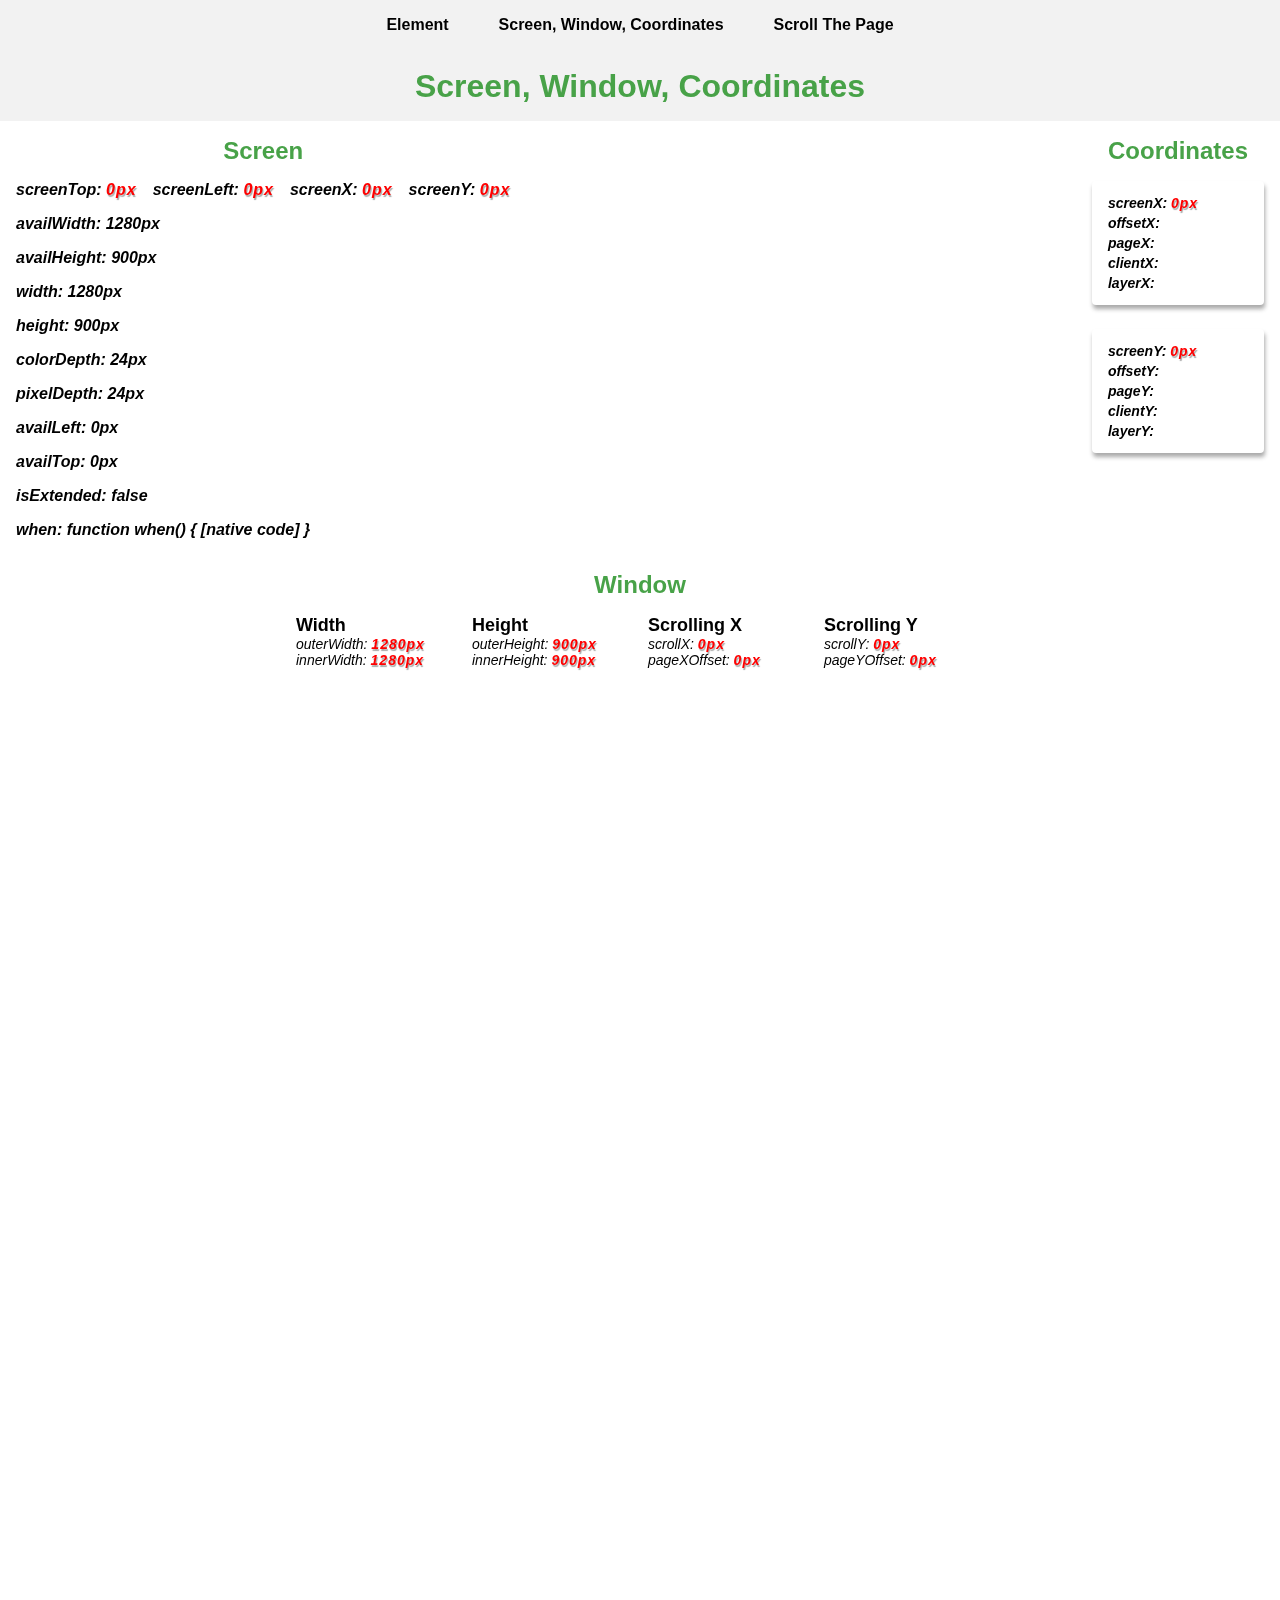
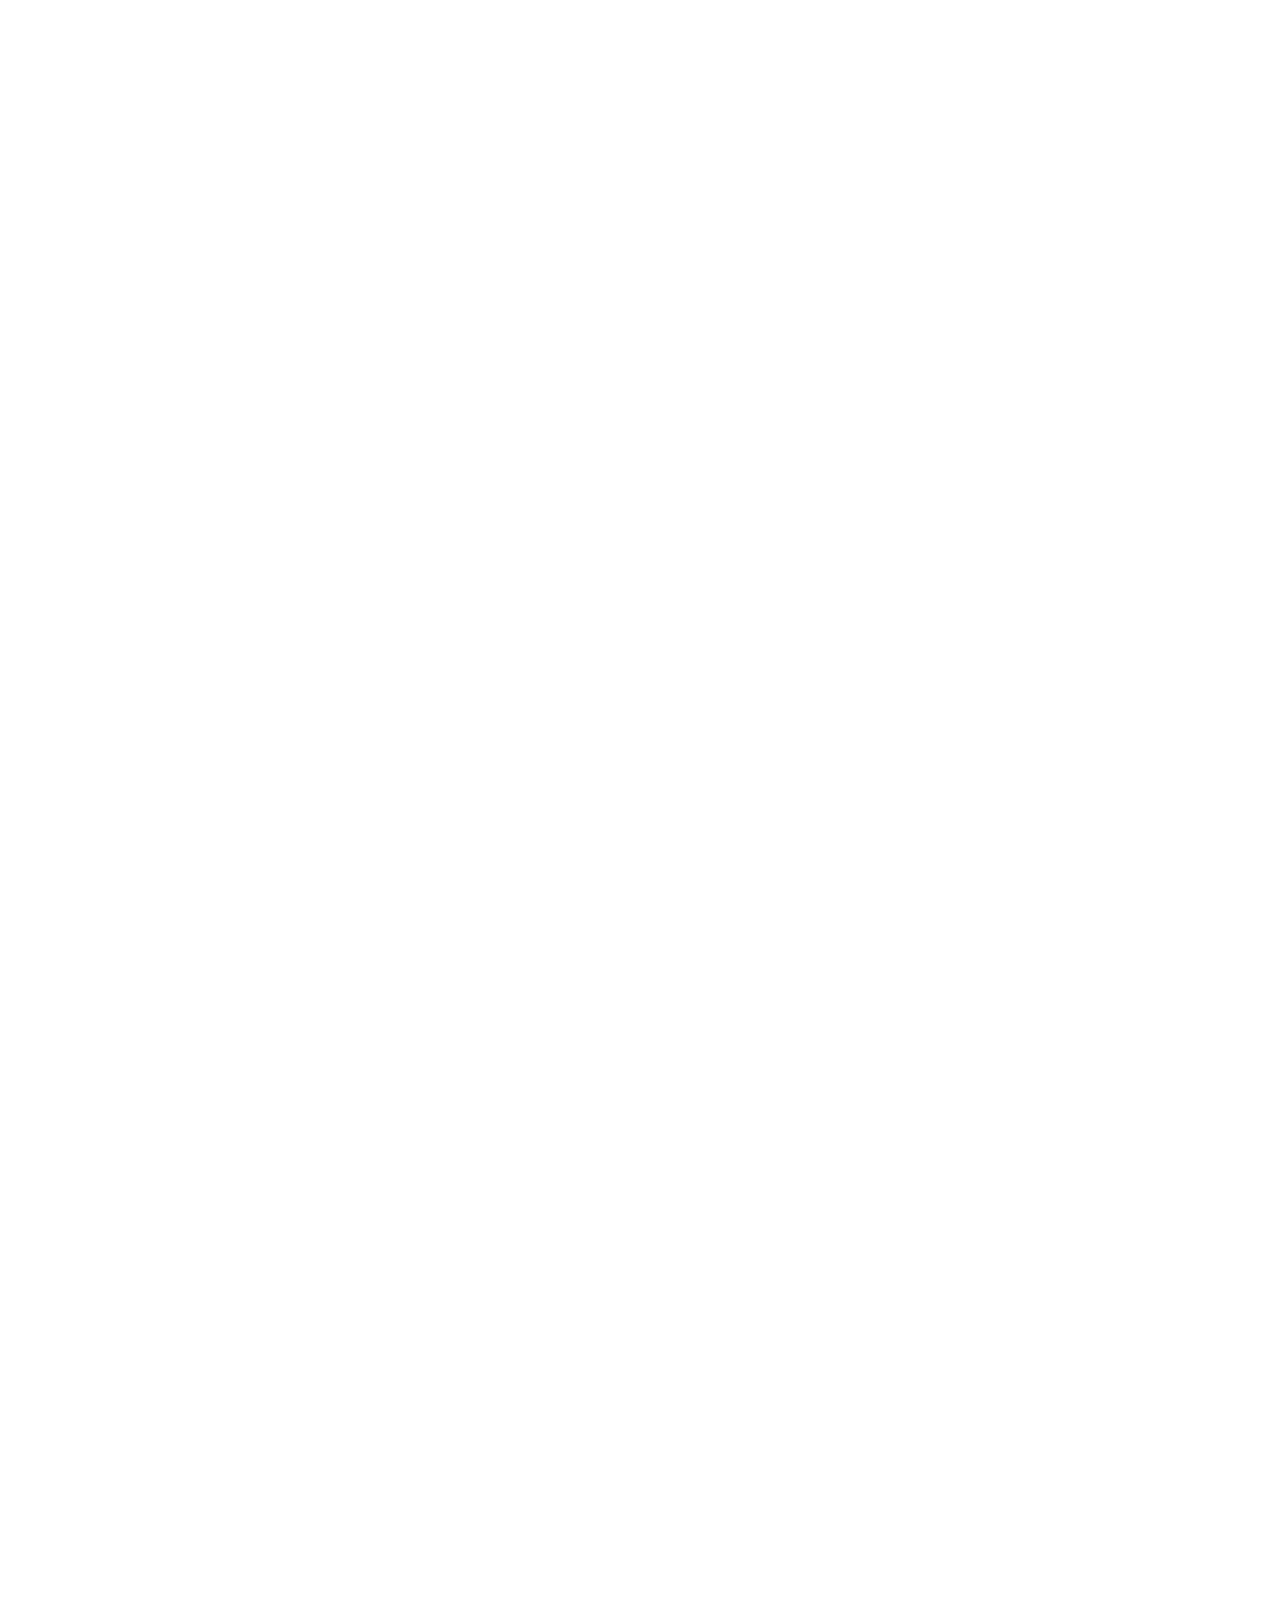
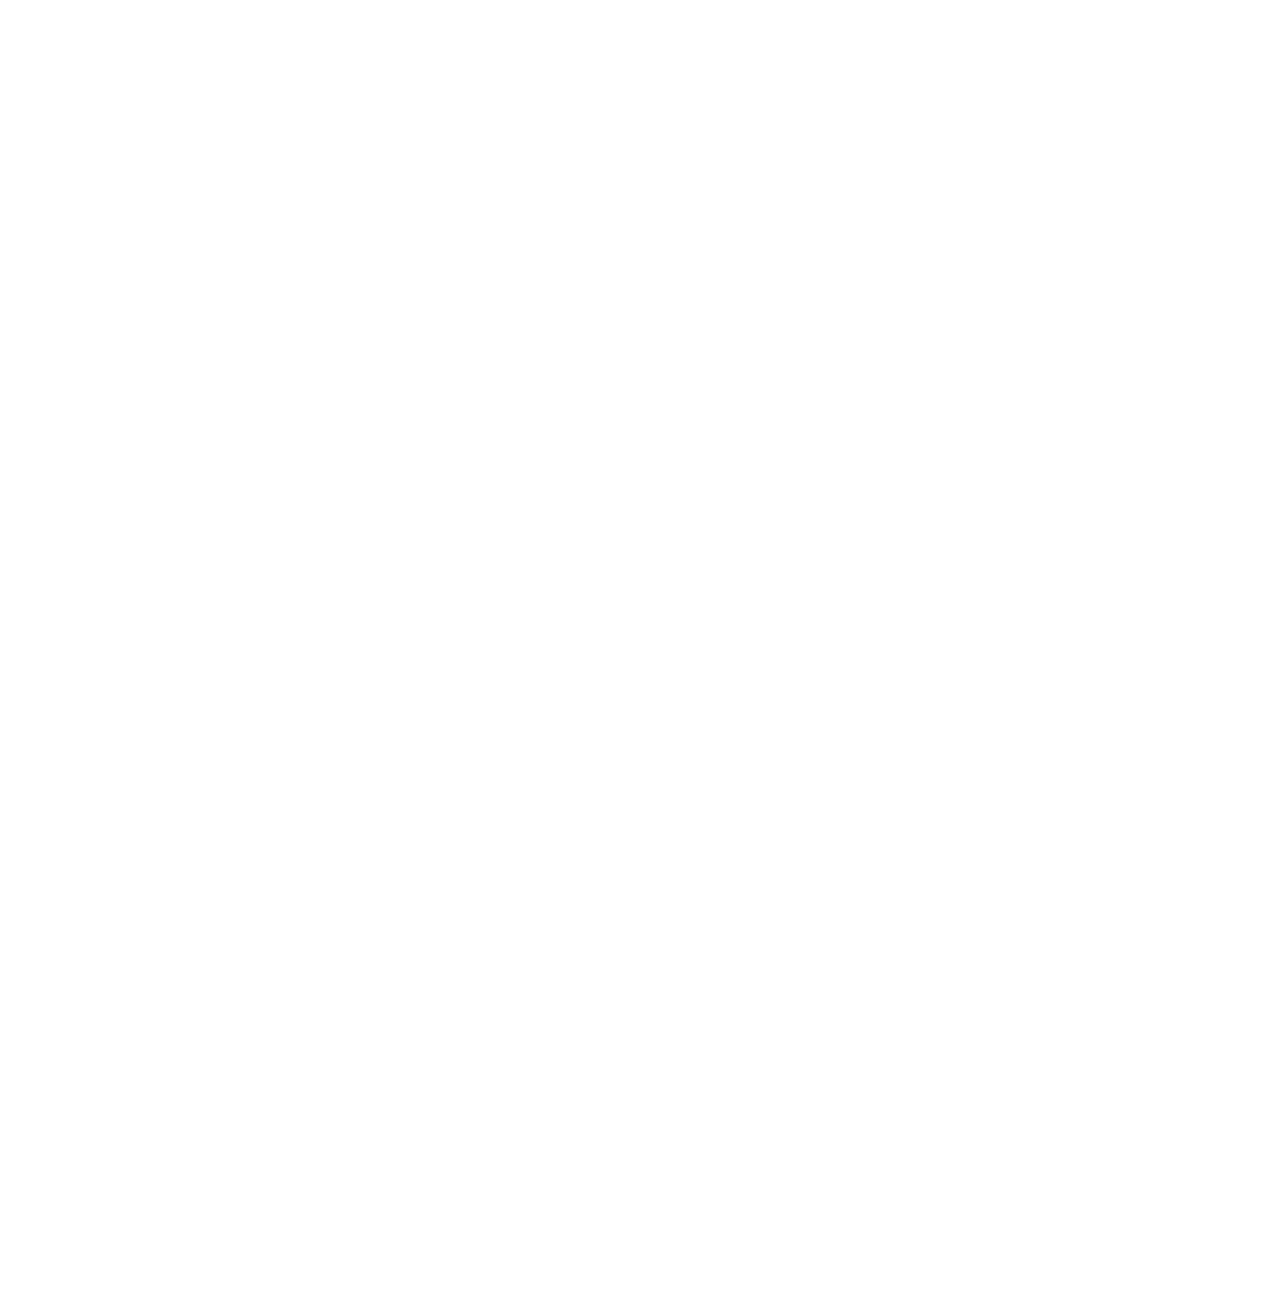
<file: views/screenWindowCoords.html>
<!DOCTYPE html>
<html lang="en">

<head>
  <meta charset="UTF-8">
  <meta name="viewport" content="width=device-width, initial-scale=1.0">
  <title>Screen, Window, Coordinates</title>
  <link rel="stylesheet" href="../css/screenWindowCoords.css">
  <script type="module" src="../js/screenWindowCoords.js"></script>
</head>

<body>
  <main>
    <header>
      <nav>
        <ul>
          <li><a href="../index.html">Element</a></li>
          <li><a href="./screenWindowCoords.html">Screen, Window, Coordinates</a></li>
          <li><a href="./scrollResizeMove.html">Scroll The Page</a></li>
        </ul>
      </nav>
      <h1>Screen, Window, Coordinates</h1>
    </header>
    <div>
      <section class="screen">
        <h2>Screen</h2>
        <ul>
          <li>screenTop: <span class="screenSpan" data-name="screenTop"></span></li>
          <li>screenLeft: <span class="screenSpan" data-name="screenLeft"></span></li>
          <li>screenX: <span class="screenSpan" data-name="screenX"></span></li>
          <li>screenY: <span class="screenSpan" data-name="screenY"></span></li>
        </ul>
        <ul class="screenDetails" id="screenDetails"></ul>
      </section>
      <section class="coordinates">
        <h2>Coordinates</h2>
        <div>
          <ul>
            <li>screenX: <span class="list__span" data-name="screenX"></span></li>
            <li>offsetX: <span class="list__span" data-name="offsetX"></span></li>
            <li>pageX: <span class="list__span" data-name="pageX"></span></li>
            <li>clientX: <span class="list__span" data-name="clientX"></span></li>
            <li>layerX: <span class="list__span" data-name="layerX"></span></li>
          </ul>
          <ul>
            <li>screenY: <span class="list__span" data-name="screenY"></span></li>
            <li>offsetY: <span class="list__span" data-name="offsetY"></span></li>
            <li>pageY: <span class="list__span" data-name="pageY"></span></li>
            <li>clientY: <span class="list__span" data-name="clientY"></span></li>
            <li>layerY: <span class="list__span" data-name="layerY"></span></li>
          </ul>
        </div>
      </section>
    </div>
    <section class="window">
      <h2>Window</h2>
      <div>
        <dl>
          <dt>Width</dt>
          <dd>outerWidth: <span class="windowSpan" data-name="outerWidth"></span></dd>
          <dd>innerWidth: <span class="windowSpan" data-name="innerWidth"></span></dd>
        </dl>
        <dl>
          <dt>Height</dt>
          <dd>outerHeight: <span class="windowSpan" data-name="outerHeight"></span></dd>
          <dd>innerHeight: <span class="windowSpan" data-name="innerHeight"></span></dd>
        </dl>
        <dl>
          <dt>Scrolling X</dt>
          <dd>scrollX: <span class="windowSpan" data-name="scrollX"></span></dd>
          <dd>pageXOffset: <span class="windowSpan" data-name="pageXOffset"></span></dd>
        </dl>
        <dl>
          <dt>Scrolling Y</dt>
          <dd>scrollY: <span class="windowSpan" data-name="scrollY"></span></dd>
          <dd>pageYOffset: <span class="windowSpan" data-name="pageYOffset"></span></dd>
        </dl>
      </div>
    </section>
  </main>
</body>

</html>
</file>
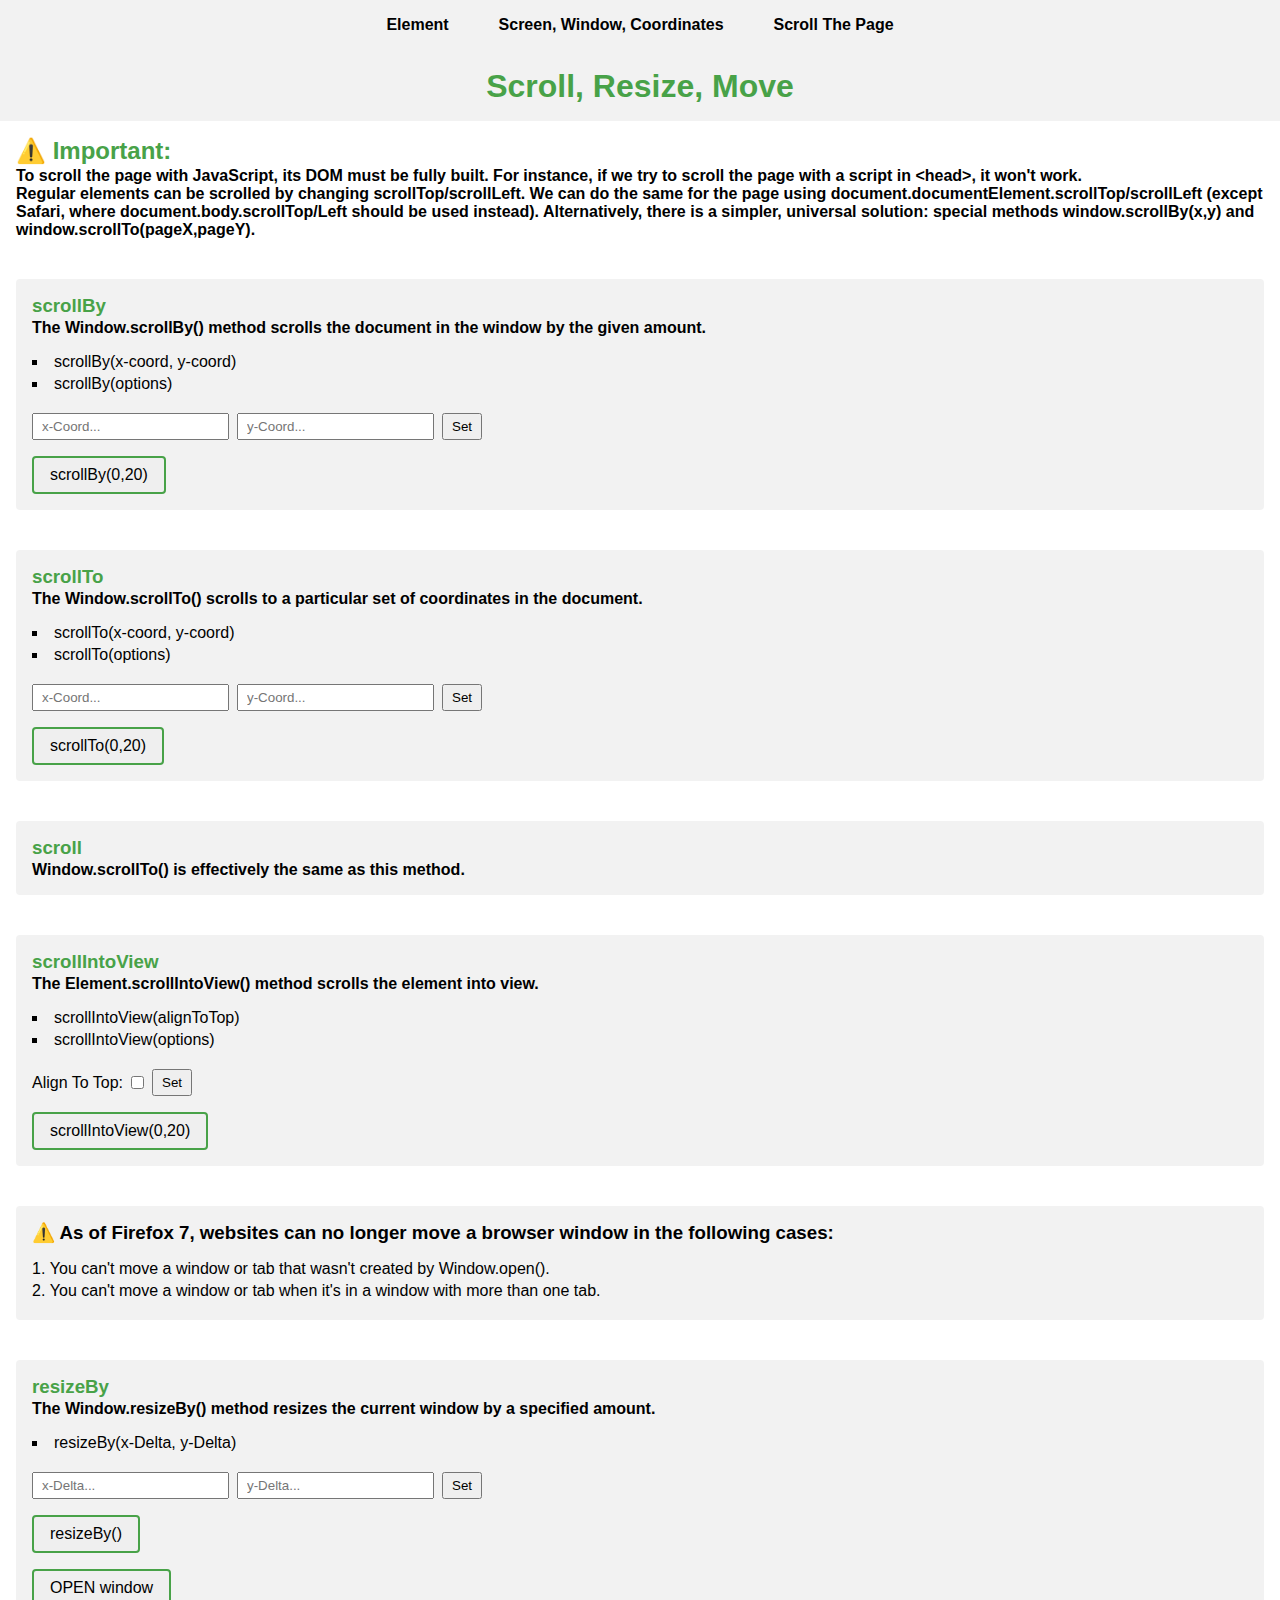
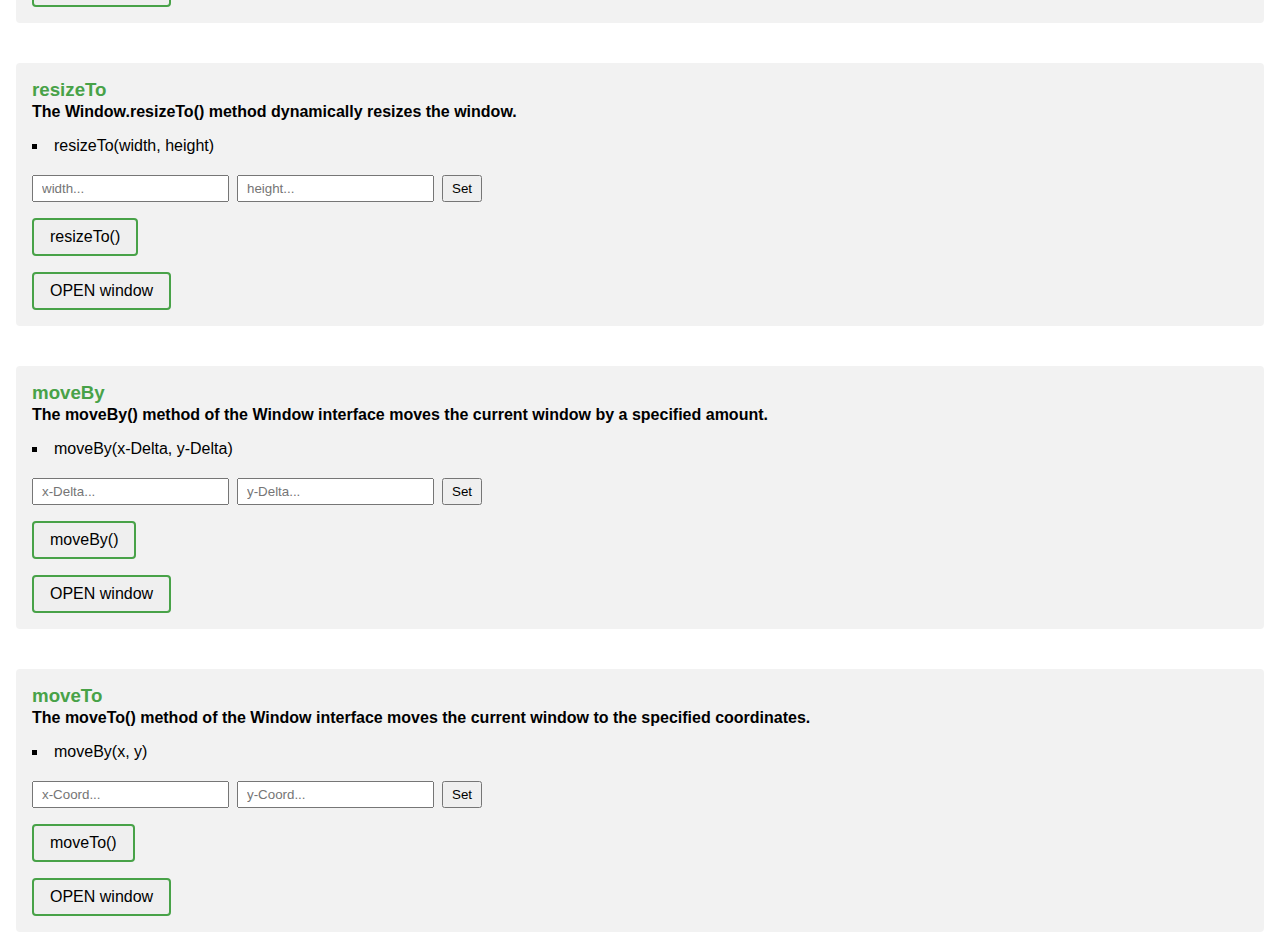
<file: views/scrollResizeMove.html>
<!DOCTYPE html>
<html lang="en">

<head>
  <meta charset="UTF-8">
  <meta name="viewport" content="width=device-width, initial-scale=1.0">
  <title>Scroll, Resize, Move</title>
  <link rel="stylesheet" href="../css/scrollResizeMove.css">
  <script type="module" src="../js/scrollResizeMove.js"></script>
</head>

<body>
  <header>
    <nav>
      <ul>
        <li><a href="../index.html">Element</a></li>
        <li><a href="./screenWindowCoords.html">Screen, Window, Coordinates</a></li>
        <li><a href="./scrollResizeMove.html">Scroll The Page</a></li>
      </ul>
    </nav>
    <h1>Scroll, Resize, Move</h1>
  </header>
  <section>
    <hgroup>
      <h2>⚠️ Important:</h2>
      <p> To scroll the page with JavaScript, its DOM must be fully built. For instance, if we try to scroll the page
        with a script in <code>&lt;head&gt;</code>, it won't work. </p>
      <p> Regular elements can be scrolled by changing scrollTop/scrollLeft. We can do the same for the page using
        document.documentElement.scrollTop/scrollLeft (except Safari, where document.body.scrollTop/Left should be used
        instead). Alternatively, there is a simpler, universal solution: special methods window.scrollBy(x,y) and
        window.scrollTo(pageX,pageY). </p>
    </hgroup>
    <article>
      <hgroup>
        <h3>scrollBy</h3>
        <p>The Window.scrollBy() method scrolls the document in the window by the given amount.</p>
      </hgroup>
      <ul>
        <li><code>scrollBy(x-coord, y-coord)</code></li>
        <li><code>scrollBy(options)</code></li>
      </ul>
      <div>
        <form>
          <input type="number" name="x" placeholder="x-Coord...">
          <input type="number" name="y" placeholder="y-Coord...">
          <input type="submit" value="Set">
        </form>
        <button type="button" id="scrollBy">scrollBy(<span></span>)</button>
      </div>
    </article>
    <article>
      <hgroup>
        <h3>scrollTo</h3>
        <p>The Window.scrollTo() scrolls to a particular set of coordinates in the document.</p>
      </hgroup>
      <ul>
        <li><code>scrollTo(x-coord, y-coord)</code></li>
        <li>
          <code>scrollTo(options)</code>
        </li>
      </ul>
      <div>
        <form>
          <input type="number" name="x" placeholder="x-Coord...">
          <input type="number" name="y" placeholder="y-Coord...">
          <input type="submit" value="Set">
        </form>
        <button type="button" id="scrollTo">scrollTo(<span></span>)</button>
      </div>
    </article>
    <article>
      <hgroup>
        <h3>scroll</h3>
        <p>Window.scrollTo() is effectively the same as this method.</p>
      </hgroup>
    </article>
    <article>
      <hgroup>
        <h3>scrollIntoView</h3>
        <p>The Element.scrollIntoView() method scrolls the element into view.</p>
      </hgroup>
      <ul>
        <li><code>scrollIntoView(alignToTop)</code></li>
        <li><code>scrollIntoView(options)</code></li>
      </ul>
      <div>
        <form>
          <label for="alignToTop">Align To Top:</label>
          <input type="checkbox" name="alignToTop" value="true" id="alignToTop">
          <input type="submit" value="Set">
        </form>
        <button type="button" id="scrollIntoView">scrollIntoView(<span></span>)</button>
      </div>
    </article>
    <article>
      <h3>⚠️ As of Firefox 7, websites can no longer move a browser window in the following cases:</h3>
      <ol>
        <li>You can't move a window or tab that wasn't created by Window.open().</li>
        <li>You can't move a window or tab when it's in a window with more than one tab.</li>
      </ol>
    </article>
    <article>
      <hgroup>
        <h3>resizeBy</h3>
        <p>The Window.resizeBy() method resizes the current window by a specified amount.</p>
      </hgroup>
      <ul>
        <li>
          <code>resizeBy(x-Delta, y-Delta)</code>
        </li>
      </ul>
      <div>
        <form>
          <input type="text" name="x" placeholder="x-Delta...">
          <input type="text" name="y" placeholder="y-Delta...">
          <input type="submit" value="Set">
        </form>
        <button type="button" id="resizeBy">resizeBy(<span></span>)</button>
        <button type="button" class="openWindow">OPEN window</button>
      </div>
    </article>
    <article>
      <hgroup>
        <h3>resizeTo</h3>
        <p>The Window.resizeTo() method dynamically resizes the window.</p>
      </hgroup>
      <ul>
        <li><code>resizeTo(width, height)</code></li>
      </ul>
      <div>
        <form>
          <input type="text" name="x" placeholder="width...">
          <input type="text" name="y" placeholder="height...">
          <input type="submit" value="Set">
        </form>
        <button type="button" id="resizeTo">resizeTo(<span></span>)</button>
        <button type="button" class="openWindow">OPEN window</button>
      </div>
    </article>
    <article>
      <hgroup>
        <h3>moveBy</h3>
        <p>The moveBy() method of the Window interface moves the current window by a specified amount.</p>
      </hgroup>
      <ul>
        <li><code>moveBy(x-Delta, y-Delta)</code></li>
      </ul>
      <div>
        <form>
          <input type="text" name="x" placeholder="x-Delta...">
          <input type="text" name="y" placeholder="y-Delta...">
          <input type="submit" value="Set">
        </form>
        <button type="button" id="moveBy">moveBy(<span></span>)</button>
        <button type="button" class="openWindow">OPEN window</button>
      </div>
    </article>
    <article>
      <hgroup>
        <h3>moveTo</h3>
        <p>The moveTo() method of the Window interface moves the current window to the specified coordinates.</p>
      </hgroup>
      <ul>
        <li><code>moveBy(x, y)</code></li>
      </ul>
      <div>
        <form>
          <input type="text" name="x" placeholder="x-Coord...">
          <input type="text" name="y" placeholder="y-Coord...">
          <input type="submit" value="Set">
        </form>
        <button type="button" id="moveTo">moveTo(<span></span>)</button>
        <button type="button" class="openWindow">OPEN window</button>
      </div>
    </article>
  </section>
</body>

</html>
</file>
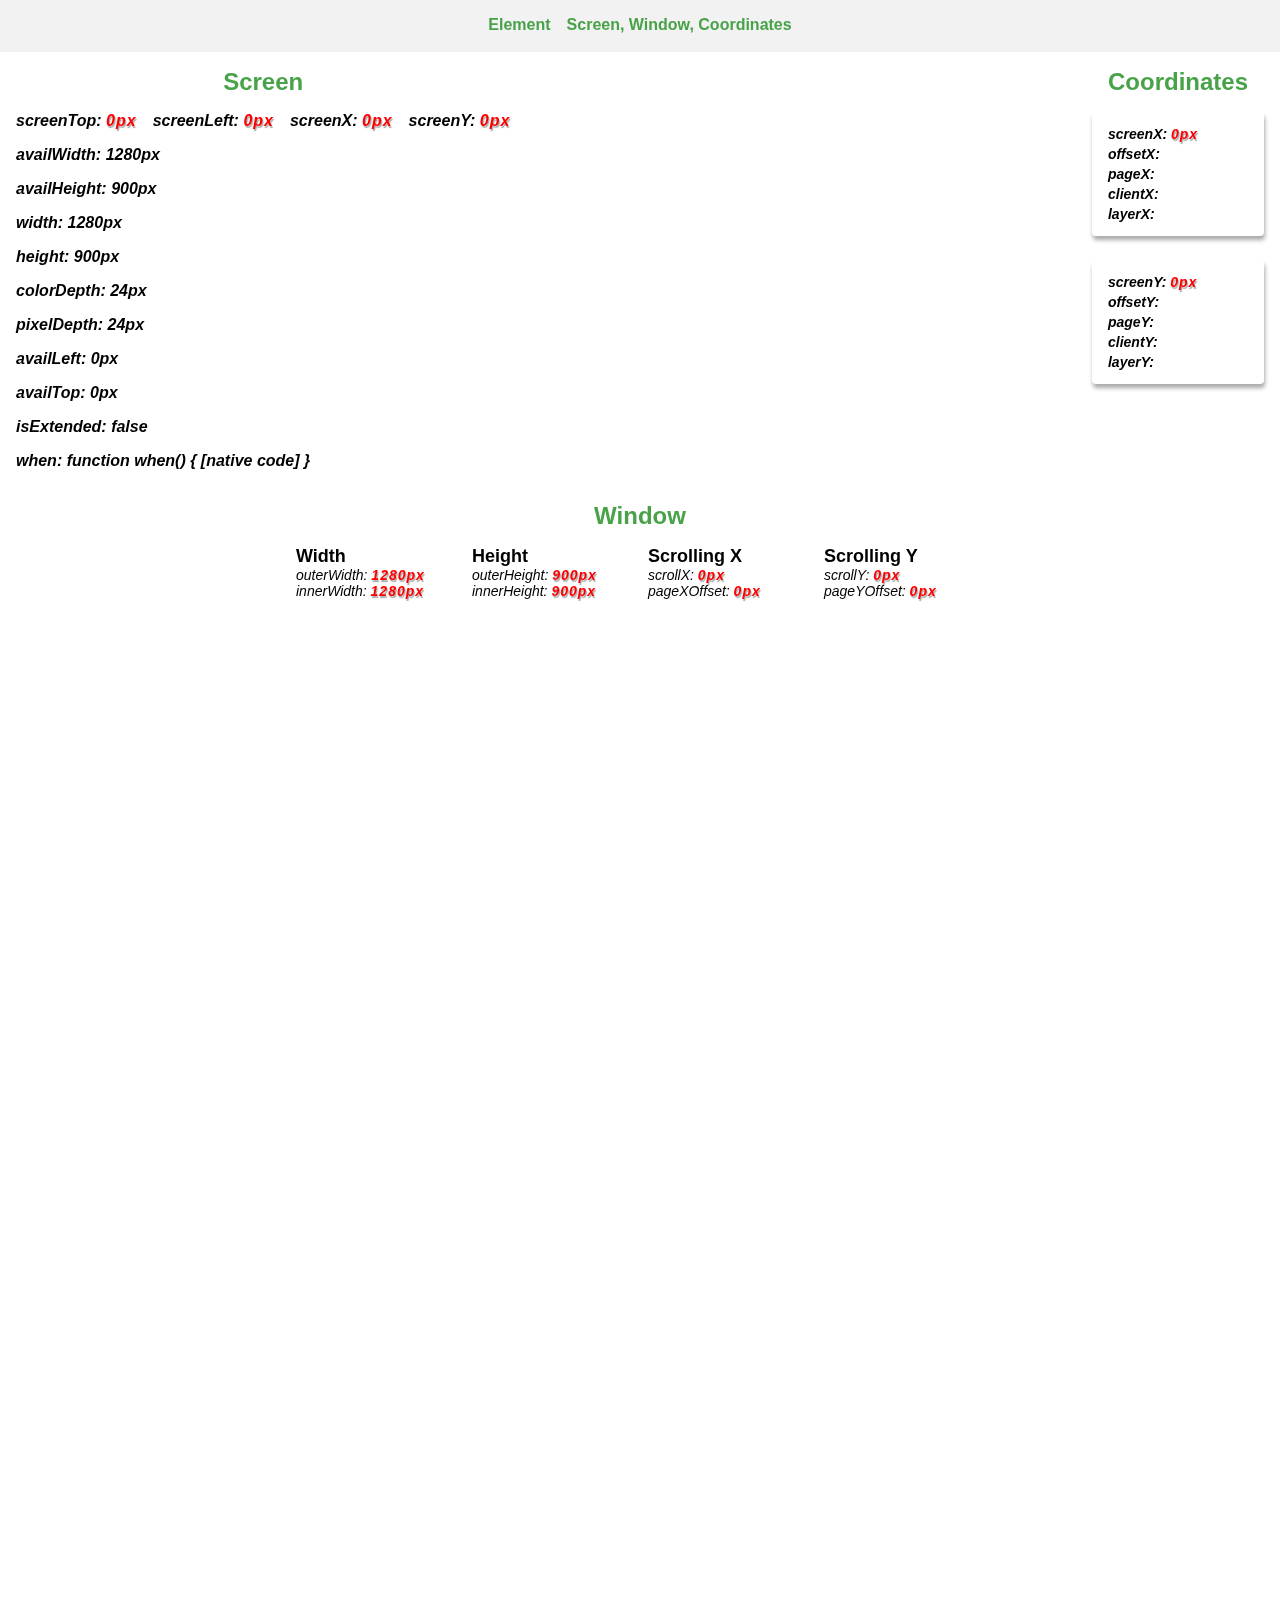
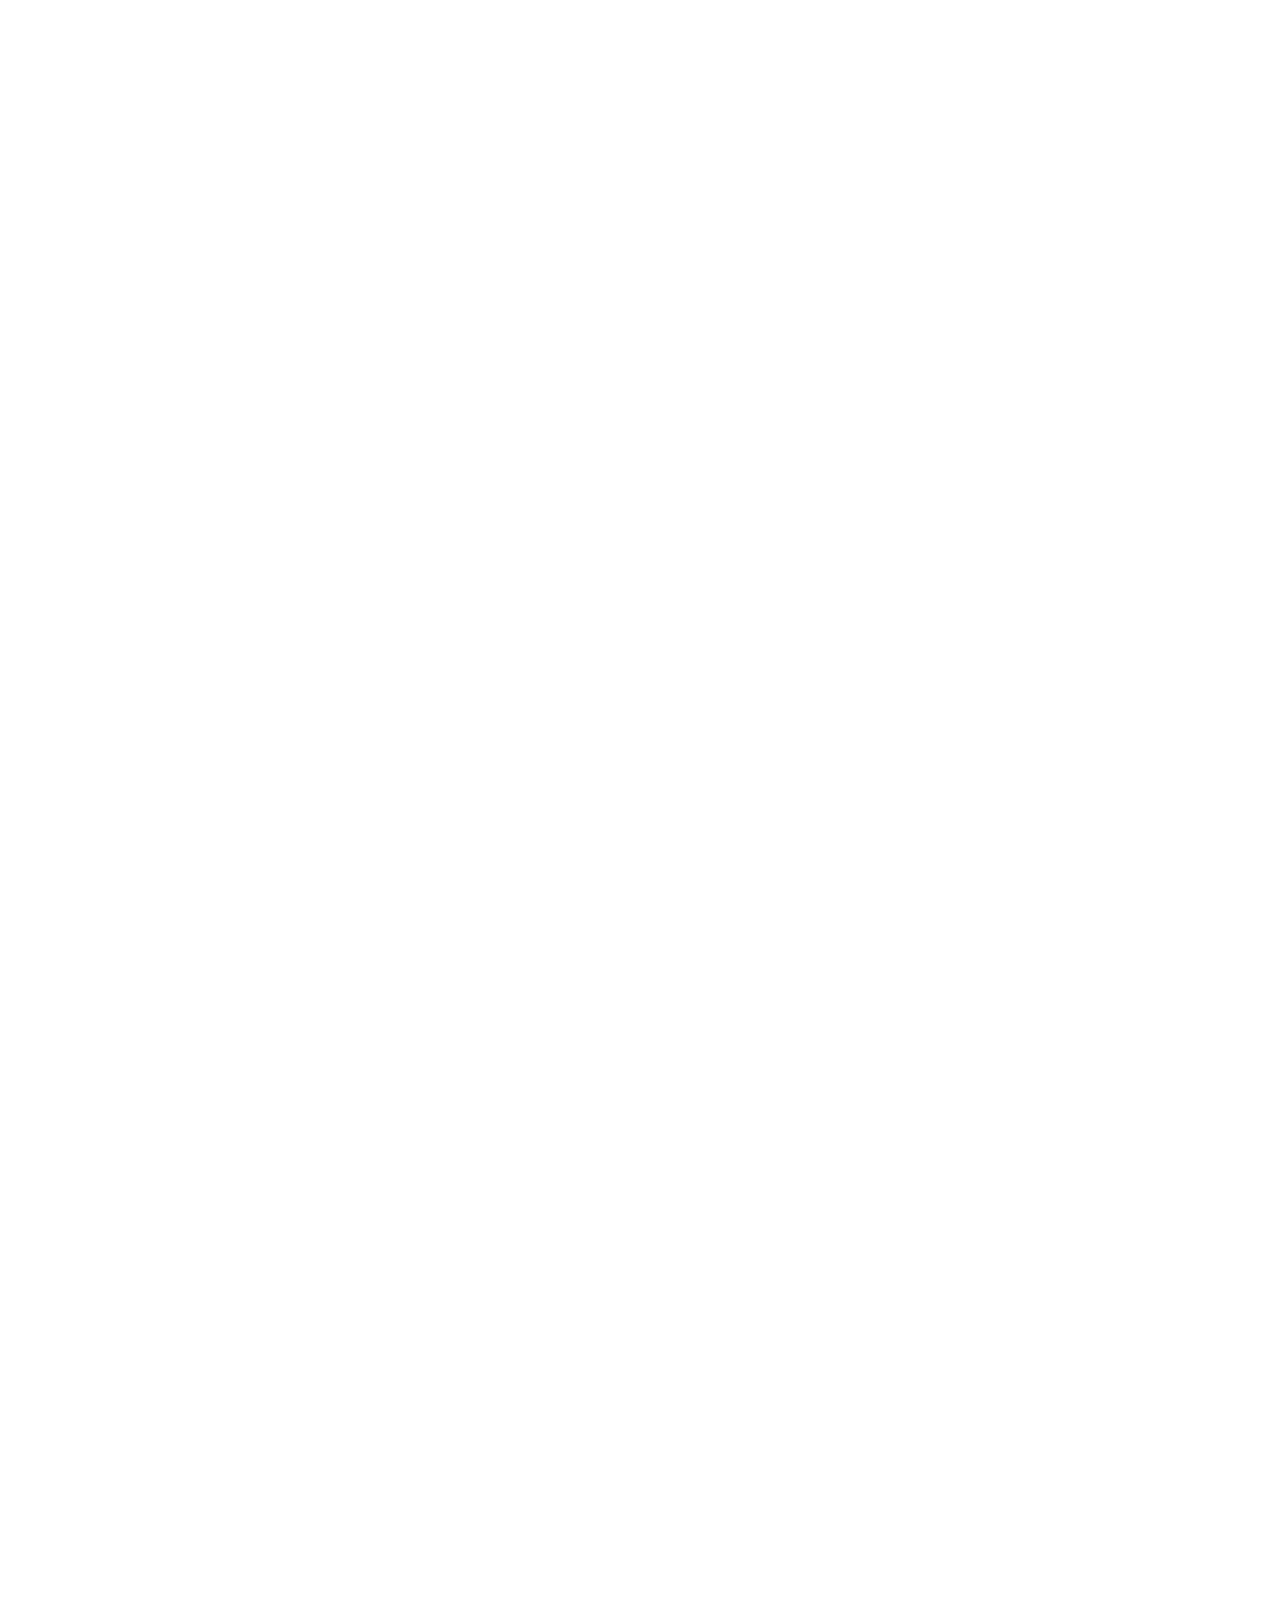
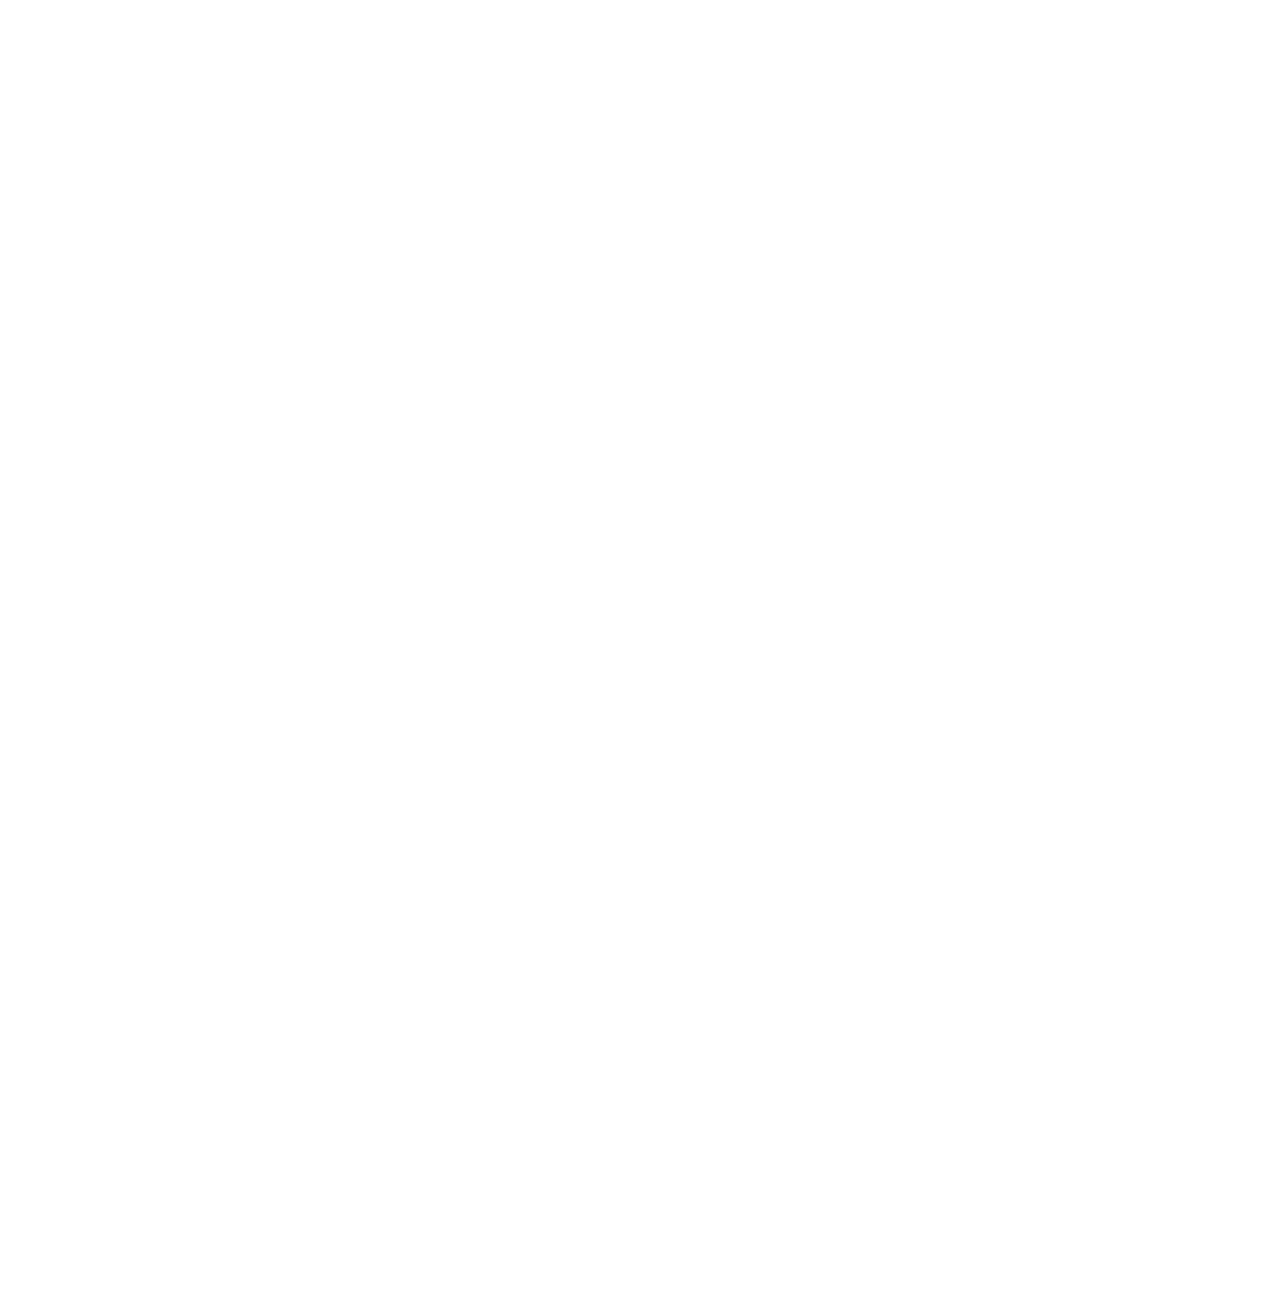
<file: views/window.html>
<!DOCTYPE html>
<html lang="en">

<head>
  <meta charset="UTF-8">
  <meta name="viewport" content="width=device-width, initial-scale=1.0">
  <title>EcmaScript</title>
  <link rel="stylesheet" href="../css/window.css">
  <script type="module" src="../js/window.js"></script>
</head>

<body>
  <main>
    <nav>
      <ul>
        <li><a href="../index.html">Element</a></li>
        <li><a href="./second.html">Screen, Window, Coordinates</a></li>
      </ul>
    </nav>
    <div>
      <section class="screen">
        <h2>Screen</h2>
        <ul>
          <li>screenTop: <span class="screenSpan" data-name="screenTop"></span></li>
          <li>screenLeft: <span class="screenSpan" data-name="screenLeft"></span></li>
          <li>screenX: <span class="screenSpan" data-name="screenX"></span></li>
          <li>screenY: <span class="screenSpan" data-name="screenY"></span></li>
        </ul>
        <ul class="screenDetails" id="screenDetails"></ul>
      </section>
      <section class="coordinates">
        <h2>Coordinates</h2>
        <div>
          <ul>
            <li>screenX: <span class="list__span" data-name="screenX"></span></li>
            <li>offsetX: <span class="list__span" data-name="offsetX"></span></li>
            <li>pageX: <span class="list__span" data-name="pageX"></span></li>
            <li>clientX: <span class="list__span" data-name="clientX"></span></li>
            <li>layerX: <span class="list__span" data-name="layerX"></span></li>
          </ul>
          <ul>
            <li>screenY: <span class="list__span" data-name="screenY"></span></li>
            <li>offsetY: <span class="list__span" data-name="offsetY"></span></li>
            <li>pageY: <span class="list__span" data-name="pageY"></span></li>
            <li>clientY: <span class="list__span" data-name="clientY"></span></li>
            <li>layerY: <span class="list__span" data-name="layerY"></span></li>
          </ul>
        </div>
      </section>
    </div>
    <section class="window">
      <h2>Window</h2>
      <div>
        <dl>
          <dt>Width</dt>
          <dd>outerWidth: <span class="windowSpan" data-name="outerWidth"></span></dd>
          <dd>innerWidth: <span class="windowSpan" data-name="innerWidth"></span></dd>
        </dl>
        <dl>
          <dt>Height</dt>
          <dd>outerHeight: <span class="windowSpan" data-name="outerHeight"></span></dd>
          <dd>innerHeight: <span class="windowSpan" data-name="innerHeight"></span></dd>
        </dl>
        <dl>
          <dt>Scrolling X</dt>
          <dd>scrollX: <span class="windowSpan" data-name="scrollX"></span></dd>
          <dd>pageXOffset: <span class="windowSpan" data-name="pageXOffset"></span></dd>
        </dl>
        <dl>
          <dt>Scrolling Y</dt>
          <dd>scrollY: <span class="windowSpan" data-name="scrollY"></span></dd>
          <dd>pageYOffset: <span class="windowSpan" data-name="pageYOffset"></span></dd>
        </dl>
      </div>
    </section>
  </main>
</body>

</html>
</file>
<file: css/screenWindowCoords.css>
@import "./variables.css";

* {
	box-sizing: border-box;
	font-family: sans-serif;
	margin: 0px;
	padding: 0px;
}

body {
	min-width: 500%;
	min-height: 500dvh;
}

main {
	position: fixed;
	right: 0px;
	left: 0px;
	top: 0px;

	header {
		nav {
			background-color: var(--background-color-grey);
			ul {
				padding: 16px;
				align-items: center;
				display: flex;
				column-gap: 4%;
				justify-content: center;
				list-style-type: none;

				a {
					color: var(--color-black);
					font-weight: 600;
					text-decoration: none;

					&:visited {
						color: var(--color-black);
					}

					&:hover {
						color: var(--color-green);
					}

					&::after {
						content: "";
						display: block;
						width: 100%;
						height: 2px;
						background-color: var(--color-green);
						transform: scale(0);
						transition: transform 150ms ease-in-out;
					}
					&:hover::after {
						transform: scale(1);
					}
				}
			}
		}
		h1 {
			background-color: var(--background-color-grey);
			color: var(--color-green);
			padding: 16px;
			text-align: center;
		}
	}

	& > div {
		align-items: start;
		display: flex;
		flex-wrap: wrap;
		gap: 8px;
		justify-content: space-between;
		padding: 16px;

		.screen {
			h2 {
				color: var(--color-green);
				padding: 0px 16px 16px 16px;
				text-align: center;
			}

			ul {
				align-items: center;
				display: flex;
				gap: 16px;
				justify-content: center;
				list-style-type: none;

				li {
					color: var(--color-black);
					font-style: oblique;
					font-weight: 600;

					span {
						color: var(--color-red);
						letter-spacing: 1px;
						text-shadow: var(--text-shadow);
					}
				}
			}

			.screenDetails {
				align-items: start;
				flex-direction: column;
				padding-top: 16px;
			}
		}

		.coordinates {
			h2 {
				color: var(--color-green);
				padding: 0px 16px 16px 16px;
				text-align: center;
			}

			ul {
				border-radius: 4px;
				box-shadow: var(--box-shadow);
				list-style-type: none;
				margin-bottom: 24px;
				padding: 12px 16px;

				li {
					color: var(--color-black);
					font-size: 14px;
					font-style: oblique;
					font-weight: 600;
					padding-block: 2px;

					span {
						color: var(--color-red);
						letter-spacing: 1px;
						text-shadow: var(--text-shadow);
					}
				}
			}
		}
	}

	.window {
		h2 {
			color: var(--color-green);
			padding: 16px;
			text-align: center;
		}

		div {
			align-items: center;
			display: flex;
			flex-wrap: wrap;
			gap: 16px;
			justify-content: center;

			dl {
				min-width: 160px;

				dt {
					color: var(--color-black);
					font-size: 18px;
					font-weight: 600;
				}

				dd {
					color: var(--color-black);
					font-size: 14px;
					font-style: oblique;

					span {
						color: var(--color-red);
						font-weight: 600;
						letter-spacing: 1px;
						text-shadow: var(--text-shadow);
					}
				}
			}
		}
	}
}
</file>
<file: css/scrollResizeMove.css>
@import "./variables.css";

* {
	box-sizing: border-box;
	font-family: sans-serif;
	margin: 0px;
	padding: 0px;
}

header {
	nav {
		background-color: var(--background-color-grey);

		ul {
			align-items: center;
			column-gap: 4%;
			display: flex;
			justify-content: center;
			list-style-type: none;
			padding: 16px;

			a {
				color: var(--color-black);
				font-weight: 600;
				text-decoration: none;

				&:visited {
					color: var(--color-black);
				}

				&:hover {
					color: var(--color-green);
				}

				&::after {
					background-color: var(--color-green);
					content: "";
					display: block;
					height: 2px;
					transform: scale(0);
					transition: transform 150ms ease-in-out;
					width: 100%;
				}
				&:hover::after {
					transform: scale(1);
				}
			}
		}
	}

	h1 {
		background-color: var(--background-color-grey);
		color: var(--color-green);
		padding: 16px;
		text-align: center;
	}
}

section {
	display: flex;
	flex-direction: column;
	gap: 40px;
	padding: 16px;

	hgroup {
		h2,
		h3 {
			color: var(--color-green);
			padding-bottom: 2px;
		}

		p {
			font-weight: 600;
		}
	}

	article {
		align-items: start;
		background-color: var(--background-color-grey);
		border-radius: 4px;
		display: flex;
		flex-direction: column;
		gap: 16px;
		padding-block: 8px;
		padding: 16px;

		ul {
			list-style-position: inside;
			list-style-type: square;
		}

		ol{
			list-style-position: inside;
		}

		li{
			padding-bottom: 4px;
		}

		div {
			display: flex;
			flex-direction: column;
			align-items: start;
			gap: 16px;

			form {
				display: flex;
				align-items: center;
				gap: 8px;

				input{
					padding: 4px 8px;
				}
			}

			button {
				border-radius: 4px;
				border: 2px solid var(--color-green);
				font-size: 16px;
				padding: 8px 16px;

				&:hover {
					background-color: var(--color-green);
					color: var(--color-white);
				}

				&:active {
					transform: scale(0.95);
				}
			}
		}
	}
}
</file>
<file: css/window.css>
@import "./variables.css";

* {
	box-sizing: border-box;
	font-family: sans-serif;
	margin: 0px;
	padding: 0px;
}

body {
	min-width: 500%;
	min-height: 500dvh;
}

main {
	position: fixed;
	right: 0px;
	left: 0px;
	top: 0px;

	nav {
		background-color: var(--background-color-grey);
		ul {
			padding: 16px;
			align-items: center;
			display: flex;
			gap: 16px;
			justify-content: center;
			list-style-type: none;

			a {
				color: var(--color-green);
				font-weight: 600;
				text-decoration: none;

				&::after {
					content: "";
					display: block;
					width: 100%;
					height: 2px;
					background-color: var(--color-green);
					transform: scale(0);
					transition: transform 150ms ease-in-out;
				}
				&:hover::after {
					transform: scale(1);
				}
			}
		}
	}

	& > div {
		align-items: start;
		display: flex;
		flex-wrap: wrap;
		gap: 8px;
		justify-content: space-between;
		padding: 16px;

		.screen {
			h2 {
				color: var(--color-green);
				padding: 0px 16px 16px 16px;
				text-align: center;
			}

			ul {
				align-items: center;
				display: flex;
				gap: 16px;
				justify-content: center;
				list-style-type: none;

				li {
					color: var(--color-black);
					font-style: oblique;
					font-weight: 600;

					span {
						color: var(--color-red);
						letter-spacing: 1px;
						text-shadow: var(--text-shadow);
					}
				}
			}

			.screenDetails {
				align-items: start;
				flex-direction: column;
				padding-top: 16px;
			}
		}

		.coordinates {
			h2 {
				color: var(--color-green);
				padding: 0px 16px 16px 16px;
				text-align: center;
			}

			ul {
				border-radius: 4px;
				box-shadow: var(--box-shadow);
				list-style-type: none;
				margin-bottom: 24px;
				padding: 12px 16px;

				li {
					color: var(--color-black);
					font-size: 14px;
					font-style: oblique;
					font-weight: 600;
					padding-block: 2px;

					span {
						color: var(--color-red);
						letter-spacing: 1px;
						text-shadow: var(--text-shadow);
					}
				}
			}
		}
	}

	.window {
		h2 {
			color: var(--color-green);
			padding: 16px;
			text-align: center;
		}

		div {
			align-items: center;
			display: flex;
			flex-wrap: wrap;
			gap: 16px;
			justify-content: center;

			dl {
				min-width: 160px;

				dt {
					color: var(--color-black);
					font-size: 18px;
					font-weight: 600;
				}

				dd {
					color: var(--color-black);
					font-size: 14px;
					font-style: oblique;

					span {
						color: var(--color-red);
						font-weight: 600;
						letter-spacing: 1px;
						text-shadow: var(--text-shadow);
					}
				}
			}
		}
	}
}
</file>
